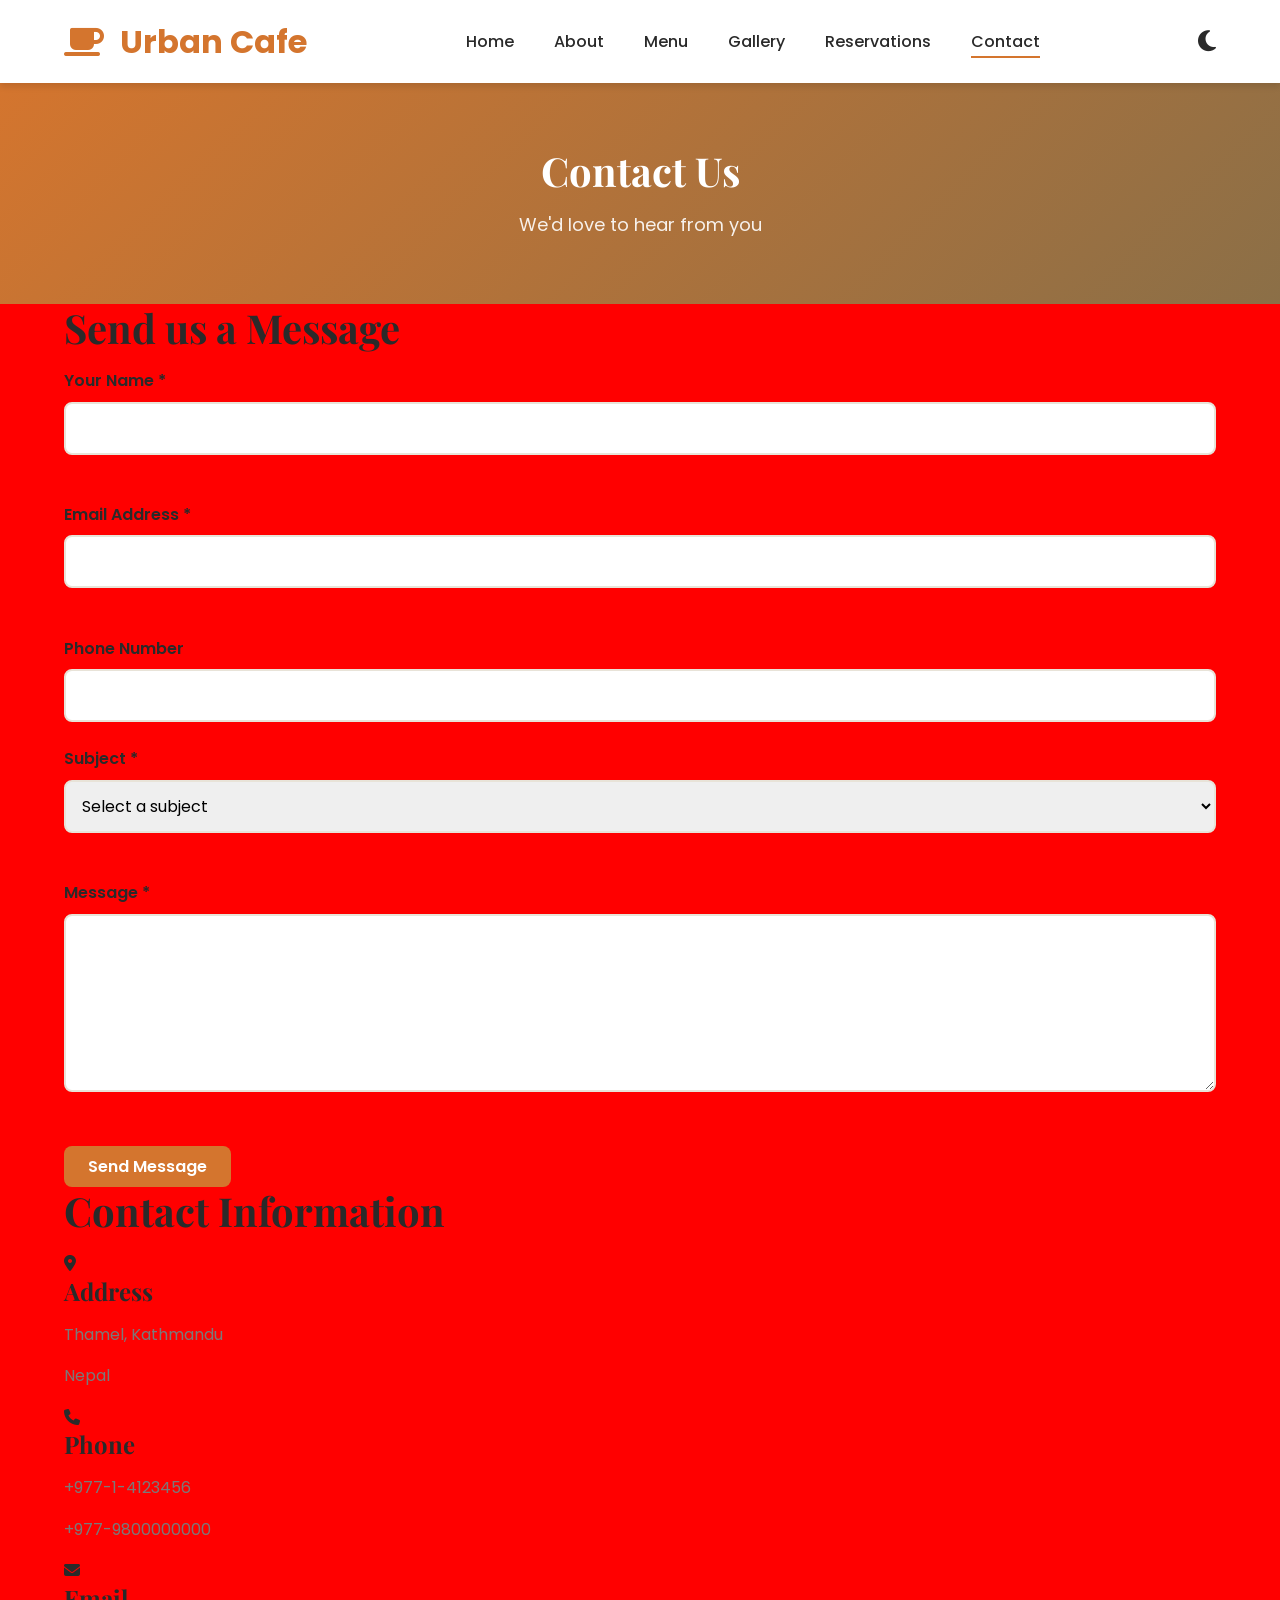
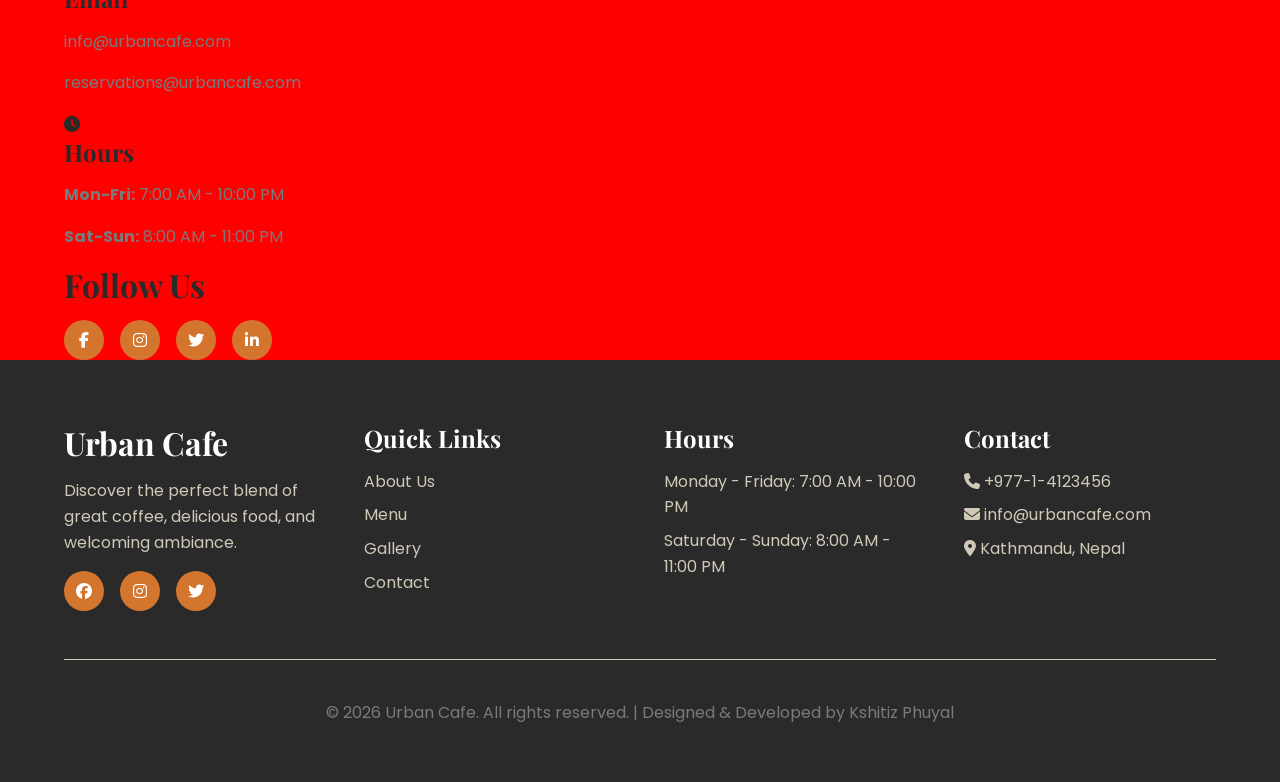
<file: contact.html>
<!DOCTYPE html>
<html lang="en">
<head>
    <meta charset="UTF-8">
    <meta name="viewport" content="width=device-width, initial-scale=1.0">
    <meta name="description" content="Contact Urban Cafe - Get in touch with us for inquiries, feedback, and more.">
    <title>Contact Us - Urban Cafe</title>
    
    <!-- Stylesheets -->
    <link rel="stylesheet" href="css/variables.css">
    <link rel="stylesheet" href="css/style.css">
    <link rel="stylesheet" href="css/responsive.css">
    <link rel="stylesheet" href="css/dark-mode.css">
    
    <!-- Font Awesome Icons -->
    <link rel="stylesheet" href="https://cdnjs.cloudflare.com/ajax/libs/font-awesome/6.4.0/css/all.min.css">
    
    <!-- Google Fonts -->
    <link rel="preconnect" href="https://fonts.googleapis.com">
    <link rel="preconnect" href="https://fonts.gstatic.com" crossorigin>
    <link href="https://fonts.googleapis.com/css2?family=Playfair+Display:wght@400;700&family=Poppins:wght@300;400;500;600;700&display=swap" rel="stylesheet">
</head>
<body>
    <!-- Navigation Bar -->
    <nav class="navbar">
        <div class="container">
            <div class="nav-wrapper">
                <div class="logo">
                    <i class="fas fa-coffee"></i>
                    <span>Urban Cafe</span>
                </div>
                
                <ul class="nav-links">
                    <li><a href="index.html">Home</a></li>
                    <li><a href="about.html">About</a></li>
                    <li><a href="menu.html">Menu</a></li>
                    <li><a href="gallery.html">Gallery</a></li>
                    <li><a href="reservations.html">Reservations</a></li>
                    <li><a href="contact.html" class="active">Contact</a></li>
                </ul>
                
                <div class="nav-right">
                    <button class="dark-mode-toggle" id="darkModeToggle">
                        <i class="fas fa-moon"></i>
                    </button>
                    <button class="hamburger" id="hamburger">
                        <span></span>
                        <span></span>
                        <span></span>
                    </button>
                </div>
            </div>
        </div>
    </nav>

    <!-- Page Header -->
    <section class="page-header">
        <h1>Contact Us</h1>
        <p>We'd love to hear from you</p>
    </section>

    <!-- Contact Section -->
    <section class="contact-section">
        <div class="container">
            <div class="contact-wrapper">
                <!-- Contact Form -->
                <div class="contact-form-wrapper">
                    <h2>Send us a Message</h2>
                    <form class="contact-form" id="contactForm">
                        <div class="form-group">
                            <label for="cname">Your Name *</label>
                            <input type="text" id="cname" name="name" required>
                            <span class="error-message" id="cnameError"></span>
                        </div>

                        <div class="form-group">
                            <label for="cemail">Email Address *</label>
                            <input type="email" id="cemail" name="email" required>
                            <span class="error-message" id="cemailError"></span>
                        </div>

                        <div class="form-group">
                            <label for="cphone">Phone Number</label>
                            <input type="tel" id="cphone" name="phone">
                        </div>

                        <div class="form-group">
                            <label for="subject">Subject *</label>
                            <select id="subject" name="subject" required>
                                <option value="">Select a subject</option>
                                <option value="general">General Inquiry</option>
                                <option value="feedback">Feedback</option>
                                <option value="complaints">Complaints</option>
                                <option value="catering">Catering Services</option>
                                <option value="events">Private Events</option>
                                <option value="other">Other</option>
                            </select>
                            <span class="error-message" id="subjectError"></span>
                        </div>

                        <div class="form-group">
                            <label for="message">Message *</label>
                            <textarea id="message" name="message" rows="6" required></textarea>
                            <span class="error-message" id="messageError"></span>
                        </div>

                        <button type="submit" class="btn btn-primary">Send Message</button>
                    </form>
                </div>

                <!-- Contact Info -->
                <div class="contact-info">
                    <h2>Contact Information</h2>
                    
                    <div class="contact-item">
                        <div class="contact-icon">
                            <i class="fas fa-map-marker-alt"></i>
                        </div>
                        <div class="contact-details">
                            <h4>Address</h4>
                            <p>Thamel, Kathmandu</p>
                            <p>Nepal</p>
                        </div>
                    </div>

                    <div class="contact-item">
                        <div class="contact-icon">
                            <i class="fas fa-phone"></i>
                        </div>
                        <div class="contact-details">
                            <h4>Phone</h4>
                            <p>+977-1-4123456</p>
                            <p>+977-9800000000</p>
                        </div>
                    </div>

                    <div class="contact-item">
                        <div class="contact-icon">
                            <i class="fas fa-envelope"></i>
                        </div>
                        <div class="contact-details">
                            <h4>Email</h4>
                            <p>info@urbancafe.com</p>
                            <p>reservations@urbancafe.com</p>
                        </div>
                    </div>

                    <div class="contact-item">
                        <div class="contact-icon">
                            <i class="fas fa-clock"></i>
                        </div>
                        <div class="contact-details">
                            <h4>Hours</h4>
                            <p><strong>Mon-Fri:</strong> 7:00 AM - 10:00 PM</p>
                            <p><strong>Sat-Sun:</strong> 8:00 AM - 11:00 PM</p>
                        </div>
                    </div>

                    <h3>Follow Us</h3>
                    <div class="social-links">
                        <a href="#" title="Facebook"><i class="fab fa-facebook-f"></i></a>
                        <a href="#" title="Instagram"><i class="fab fa-instagram"></i></a>
                        <a href="#" title="Twitter"><i class="fab fa-twitter"></i></a>
                        <a href="#" title="LinkedIn"><i class="fab fa-linkedin-in"></i></a>
                    </div>
                </div>
            </div>
        </div>
    </section>

    <!-- Footer -->
    <footer class="footer">
        <div class="container">
            <div class="footer-grid">
                <div class="footer-col">
                    <h3>Urban Cafe</h3>
                    <p>Discover the perfect blend of great coffee, delicious food, and welcoming ambiance.</p>
                    <div class="social-links">
                        <a href="#" title="Facebook"><i class="fab fa-facebook"></i></a>
                        <a href="#" title="Instagram"><i class="fab fa-instagram"></i></a>
                        <a href="#" title="Twitter"><i class="fab fa-twitter"></i></a>
                    </div>
                </div>
                
                <div class="footer-col">
                    <h4>Quick Links</h4>
                    <ul>
                        <li><a href="about.html">About Us</a></li>
                        <li><a href="menu.html">Menu</a></li>
                        <li><a href="gallery.html">Gallery</a></li>
                        <li><a href="contact.html">Contact</a></li>
                    </ul>
                </div>
                
                <div class="footer-col">
                    <h4>Hours</h4>
                    <p>Monday - Friday: 7:00 AM - 10:00 PM</p>
                    <p>Saturday - Sunday: 8:00 AM - 11:00 PM</p>
                </div>
                
                <div class="footer-col">
                    <h4>Contact</h4>
                    <p><i class="fas fa-phone"></i> +977-1-4123456</p>
                    <p><i class="fas fa-envelope"></i> info@urbancafe.com</p>
                    <p><i class="fas fa-map-marker-alt"></i> Kathmandu, Nepal</p>
                </div>
            </div>
            
            <div class="footer-bottom">
                <p>&copy; 2026 Urban Cafe. All rights reserved. | Designed & Developed by Kshitiz Phuyal</p>
            </div>
        </div>
    </footer>

    <!-- Scripts -->
    <script src="js/main.js"></script>
    <script src="js/dark-mode.js"></script>
    <script src="js/form-validation.js"></script>
</body>
</html>
</file>
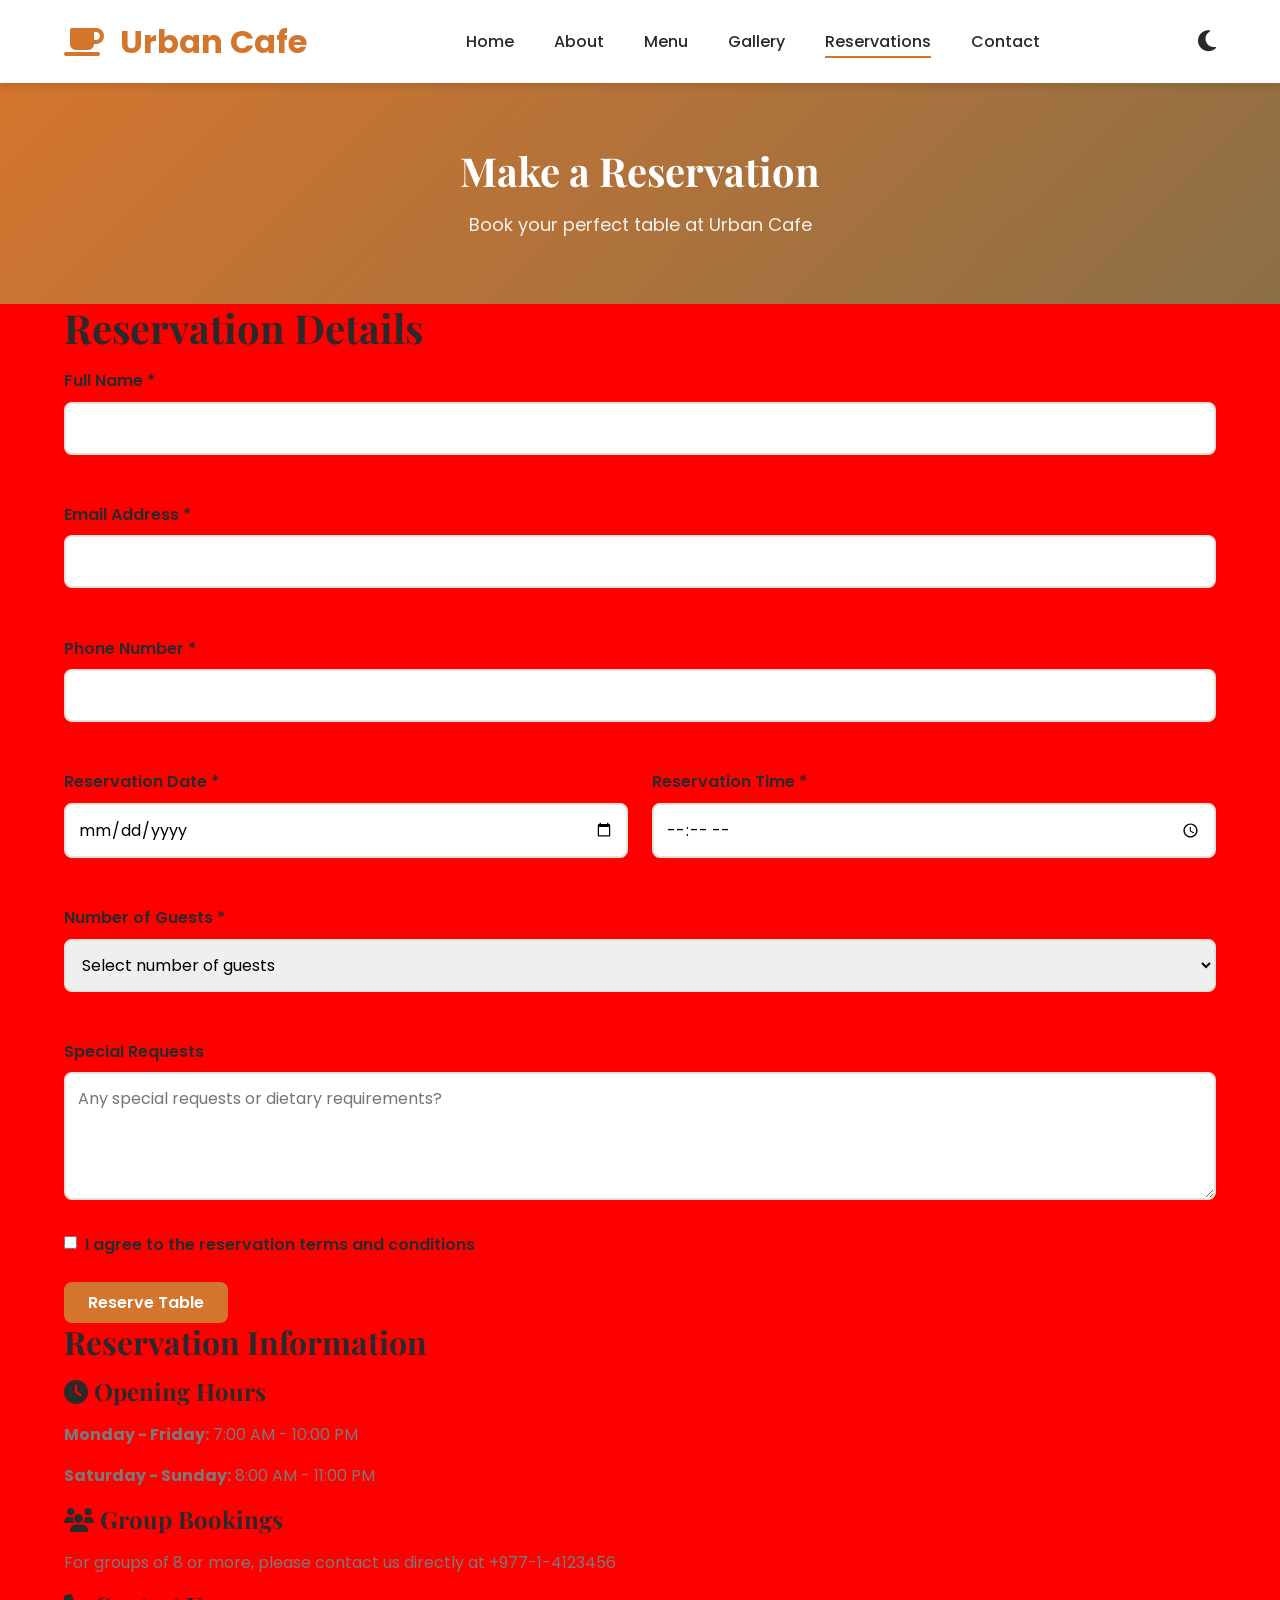
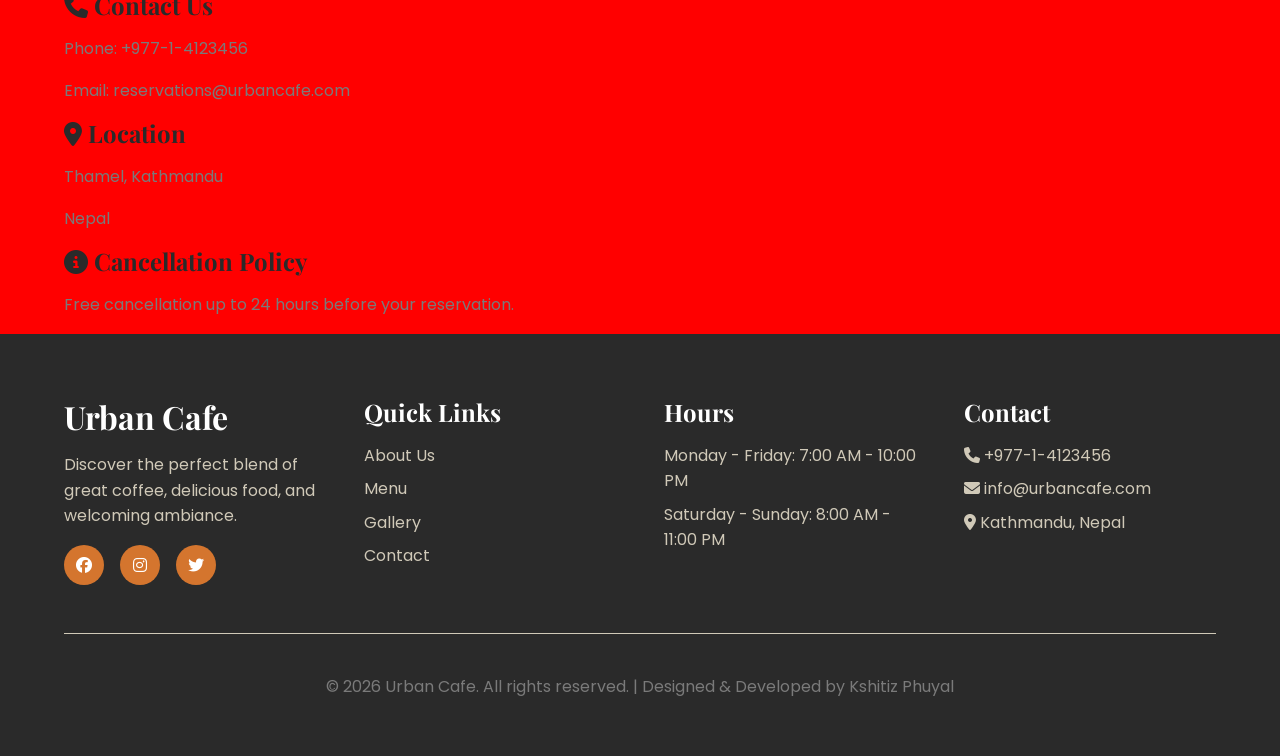
<file: reservations.html>
<!DOCTYPE html>
<html lang="en">
<head>
    <meta charset="UTF-8">
    <meta name="viewport" content="width=device-width, initial-scale=1.0">
    <meta name="description" content="Make a reservation at Urban Cafe - Book your table today!">
    <title>Reservations - Urban Cafe</title>
    
    <!-- Stylesheets -->
    <link rel="stylesheet" href="css/variables.css">
    <link rel="stylesheet" href="css/style.css">
    <link rel="stylesheet" href="css/responsive.css">
    <link rel="stylesheet" href="css/dark-mode.css">
    
    <!-- Font Awesome Icons -->
    <link rel="stylesheet" href="https://cdnjs.cloudflare.com/ajax/libs/font-awesome/6.4.0/css/all.min.css">
    
    <!-- Google Fonts -->
    <link rel="preconnect" href="https://fonts.googleapis.com">
    <link rel="preconnect" href="https://fonts.gstatic.com" crossorigin>
    <link href="https://fonts.googleapis.com/css2?family=Playfair+Display:wght@400;700&family=Poppins:wght@300;400;500;600;700&display=swap" rel="stylesheet">
</head>
<body>
    <!-- Navigation Bar -->
    <nav class="navbar">
        <div class="container">
            <div class="nav-wrapper">
                <div class="logo">
                    <i class="fas fa-coffee"></i>
                    <span>Urban Cafe</span>
                </div>
                
                <ul class="nav-links">
                    <li><a href="index.html">Home</a></li>
                    <li><a href="about.html">About</a></li>
                    <li><a href="menu.html">Menu</a></li>
                    <li><a href="gallery.html">Gallery</a></li>
                    <li><a href="reservations.html" class="active">Reservations</a></li>
                    <li><a href="contact.html">Contact</a></li>
                </ul>
                
                <div class="nav-right">
                    <button class="dark-mode-toggle" id="darkModeToggle">
                        <i class="fas fa-moon"></i>
                    </button>
                    <button class="hamburger" id="hamburger">
                        <span></span>
                        <span></span>
                        <span></span>
                    </button>
                </div>
            </div>
        </div>
    </nav>

    <!-- Page Header -->
    <section class="page-header">
        <h1>Make a Reservation</h1>
        <p>Book your perfect table at Urban Cafe</p>
    </section>

    <!-- Reservations Section -->
    <section class="reservations-section">
        <div class="container">
            <div class="reservations-wrapper">
                <!-- Reservation Form -->
                <div class="reservation-form-wrapper">
                    <h2>Reservation Details</h2>
                    <form class="reservation-form" id="reservationForm">
                        <div class="form-group">
                            <label for="name">Full Name *</label>
                            <input type="text" id="name" name="name" required>
                            <span class="error-message" id="nameError"></span>
                        </div>

                        <div class="form-group">
                            <label for="email">Email Address *</label>
                            <input type="email" id="email" name="email" required>
                            <span class="error-message" id="emailError"></span>
                        </div>

                        <div class="form-group">
                            <label for="phone">Phone Number *</label>
                            <input type="tel" id="phone" name="phone" required>
                            <span class="error-message" id="phoneError"></span>
                        </div>

                        <div class="form-row">
                            <div class="form-group">
                                <label for="date">Reservation Date *</label>
                                <input type="date" id="date" name="date" required>
                                <span class="error-message" id="dateError"></span>
                            </div>

                            <div class="form-group">
                                <label for="time">Reservation Time *</label>
                                <input type="time" id="time" name="time" required>
                                <span class="error-message" id="timeError"></span>
                            </div>
                        </div>

                        <div class="form-group">
                            <label for="guests">Number of Guests *</label>
                            <select id="guests" name="guests" required>
                                <option value="">Select number of guests</option>
                                <option value="1">1 Guest</option>
                                <option value="2">2 Guests</option>
                                <option value="3">3 Guests</option>
                                <option value="4">4 Guests</option>
                                <option value="5">5 Guests</option>
                                <option value="6">6 Guests</option>
                                <option value="7">7 Guests</option>
                                <option value="8">8+ Guests (Contact us)</option>
                            </select>
                            <span class="error-message" id="guestsError"></span>
                        </div>

                        <div class="form-group">
                            <label for="requests">Special Requests</label>
                            <textarea id="requests" name="requests" rows="4" placeholder="Any special requests or dietary requirements?"></textarea>
                        </div>

                        <div class="form-group checkbox">
                            <input type="checkbox" id="terms" name="terms">
                            <label for="terms">I agree to the reservation terms and conditions</label>
                            <span class="error-message" id="termsError"></span>
                        </div>

                        <button type="submit" class="btn btn-primary">Reserve Table</button>
                    </form>
                </div>

                <!-- Info Box -->
                <div class="reservation-info">
                    <h3>Reservation Information</h3>
                    
                    <div class="info-card">
                        <h4><i class="fas fa-clock"></i> Opening Hours</h4>
                        <p><strong>Monday - Friday:</strong> 7:00 AM - 10:00 PM</p>
                        <p><strong>Saturday - Sunday:</strong> 8:00 AM - 11:00 PM</p>
                    </div>

                    <div class="info-card">
                        <h4><i class="fas fa-users"></i> Group Bookings</h4>
                        <p>For groups of 8 or more, please contact us directly at +977-1-4123456</p>
                    </div>

                    <div class="info-card">
                        <h4><i class="fas fa-phone"></i> Contact Us</h4>
                        <p>Phone: +977-1-4123456</p>
                        <p>Email: reservations@urbancafe.com</p>
                    </div>

                    <div class="info-card">
                        <h4><i class="fas fa-map-marker-alt"></i> Location</h4>
                        <p>Thamel, Kathmandu</p>
                        <p>Nepal</p>
                    </div>

                    <div class="info-card">
                        <h4><i class="fas fa-info-circle"></i> Cancellation Policy</h4>
                        <p>Free cancellation up to 24 hours before your reservation.</p>
                    </div>
                </div>
            </div>
        </div>
    </section>

    <!-- Footer -->
    <footer class="footer">
        <div class="container">
            <div class="footer-grid">
                <div class="footer-col">
                    <h3>Urban Cafe</h3>
                    <p>Discover the perfect blend of great coffee, delicious food, and welcoming ambiance.</p>
                    <div class="social-links">
                        <a href="#" title="Facebook"><i class="fab fa-facebook"></i></a>
                        <a href="#" title="Instagram"><i class="fab fa-instagram"></i></a>
                        <a href="#" title="Twitter"><i class="fab fa-twitter"></i></a>
                    </div>
                </div>
                
                <div class="footer-col">
                    <h4>Quick Links</h4>
                    <ul>
                        <li><a href="about.html">About Us</a></li>
                        <li><a href="menu.html">Menu</a></li>
                        <li><a href="gallery.html">Gallery</a></li>
                        <li><a href="contact.html">Contact</a></li>
                    </ul>
                </div>
                
                <div class="footer-col">
                    <h4>Hours</h4>
                    <p>Monday - Friday: 7:00 AM - 10:00 PM</p>
                    <p>Saturday - Sunday: 8:00 AM - 11:00 PM</p>
                </div>
                
                <div class="footer-col">
                    <h4>Contact</h4>
                    <p><i class="fas fa-phone"></i> +977-1-4123456</p>
                    <p><i class="fas fa-envelope"></i> info@urbancafe.com</p>
                    <p><i class="fas fa-map-marker-alt"></i> Kathmandu, Nepal</p>
                </div>
            </div>
            
            <div class="footer-bottom">
                <p>&copy; 2026 Urban Cafe. All rights reserved. | Designed & Developed by Kshitiz Phuyal</p>
            </div>
        </div>
    </footer>

    <!-- Scripts -->
    <script src="js/main.js"></script>
    <script src="js/dark-mode.js"></script>
    <script src="js/form-validation.js"></script>
</body>
</html>
</file>
<file: css/variables.css>
/* CSS Variables - Color Scheme & Spacing */
:root {
    /* Primary Colors */
    --color-primary: #D4752E;
    --color-primary-light: #E8934B;
    --color-primary-dark: #B85A1F;
    
    /* Secondary Colors */
    --color-secondary: #8B6F47;
    --color-secondary-light: #A08960;
    --color-secondary-dark: #6B5535;
    
    /* Neutral Colors */
    --color-light: #F5F1E8;
    --color-light-gray: #E8E3D8;
    --color-gray: #D0C9B8;
    --color-dark-gray: #7A7A7A;
    --color-dark: #2A2A2A;
    --color-black: #000000;
    --color-white: #FFFFFF;
    
    /* Accent Colors */
    --color-success: #27AE60;
    --color-warning: #F39C12;
    --color-error: #E74C3C;
    --color-info: #3498DB;
    
    /* Typography */
    --font-heading: 'Playfair Display', serif;
    --font-body: 'Poppins', sans-serif;
    
    /* Font Sizes */
    --font-size-xs: 0.75rem;
    --font-size-sm: 0.875rem;
    --font-size-base: 1rem;
    --font-size-lg: 1.125rem;
    --font-size-xl: 1.5rem;
    --font-size-2xl: 2rem;
    --font-size-3xl: 2.5rem;
    --font-size-4xl: 3rem;
    
    /* Spacing */
    --spacing-xs: 0.25rem;
    --spacing-sm: 0.5rem;
    --spacing-md: 1rem;
    --spacing-lg: 1.5rem;
    --spacing-xl: 2rem;
    --spacing-2xl: 2.5rem;
    --spacing-3xl: 3rem;
    --spacing-4xl: 4rem;
    
    /* Shadows */
    --shadow-sm: 0 1px 2px rgba(0, 0, 0, 0.05);
    --shadow-md: 0 4px 6px rgba(0, 0, 0, 0.1);
    --shadow-lg: 0 10px 15px rgba(0, 0, 0, 0.1);
    --shadow-xl: 0 20px 25px rgba(0, 0, 0, 0.1);
    
    /* Transitions */
    --transition-fast: 150ms ease-in-out;
    --transition-normal: 300ms ease-in-out;
    --transition-slow: 500ms ease-in-out;
    
    /* Border Radius */
    --radius-sm: 0.25rem;
    --radius-md: 0.5rem;
    --radius-lg: 1rem;
    --radius-xl: 1.5rem;
    --radius-full: 9999px;
}

/* Dark Mode Variables */
body.dark-mode {
    --color-light: #1F1F1F;
    --color-light-gray: #2A2A2A;
    --color-gray: #404040;
    --color-dark: #E8E3D8;
    --color-white: #1F1F1F;
}
</file>
<file: css/style.css>
body {
    background: red !important;
}/* Global Styles */
* {
    margin: 0;
    padding: 0;
    box-sizing: border-box;
}

html {
    scroll-behavior: smooth;
}

body {
    font-family: var(--font-body);
    font-size: var(--font-size-base);
    line-height: 1.6;
    color: var(--color-dark);
    background-color: var(--color-light);
    transition: background-color var(--transition-normal), color var(--transition-normal);
}

/* Container */
.container {
    max-width: 1200px;
    margin: 0 auto;
    padding: 0 var(--spacing-lg);
}

/* Typography */
h1, h2, h3, h4, h5, h6 {
    font-family: var(--font-heading);
    font-weight: 700;
    line-height: 1.2;
    color: var(--color-dark);
    margin-bottom: var(--spacing-md);
}

h1 { font-size: var(--font-size-4xl); }
h2 { font-size: var(--font-size-3xl); }
h3 { font-size: var(--font-size-2xl); }
h4 { font-size: var(--font-size-xl); }
h5 { font-size: var(--font-size-lg); }
h6 { font-size: var(--font-size-base); }

p {
    margin-bottom: var(--spacing-md);
    color: var(--color-dark-gray);
}

a {
    color: var(--color-primary);
    text-decoration: none;
    transition: color var(--transition-fast);
}

a:hover {
    color: var(--color-primary-dark);
}

/* Navigation Bar */
.navbar {
    background-color: var(--color-white);
    box-shadow: var(--shadow-md);
    position: sticky;
    top: 0;
    z-index: 1000;
    transition: background-color var(--transition-normal);
}

.nav-wrapper {
    display: flex;
    justify-content: space-between;
    align-items: center;
    padding: var(--spacing-md) 0;
}

.logo {
    display: flex;
    align-items: center;
    gap: var(--spacing-md);
    font-size: var(--font-size-2xl);
    font-weight: 700;
    color: var(--color-primary);
}

.logo i {
    font-size: var(--font-size-2xl);
}

.nav-links {
    display: flex;
    list-style: none;
    gap: var(--spacing-2xl);
}

.nav-links a {
    font-weight: 500;
    position: relative;
    color: var(--color-dark);
}

.nav-links a::after {
    content: '';
    position: absolute;
    bottom: -5px;
    left: 0;
    width: 0;
    height: 2px;
    background-color: var(--color-primary);
    transition: width var(--transition-fast);
}

.nav-links a:hover::after,
.nav-links a.active::after {
    width: 100%;
}

.nav-right {
    display: flex;
    align-items: center;
    gap: var(--spacing-lg);
}

.dark-mode-toggle {
    background: none;
    border: none;
    cursor: pointer;
    font-size: var(--font-size-xl);
    color: var(--color-dark);
    transition: color var(--transition-fast);
}

.dark-mode-toggle:hover {
    color: var(--color-primary);
}

.hamburger {
    display: none;
    flex-direction: column;
    background: none;
    border: none;
    cursor: pointer;
    gap: 5px;
}

.hamburger span {
    width: 25px;
    height: 3px;
    background-color: var(--color-dark);
    border-radius: var(--radius-full);
    transition: all var(--transition-fast);
}

/* Buttons */
.btn {
    display: inline-block;
    padding: var(--spacing-sm) var(--spacing-lg);
    border: none;
    border-radius: var(--radius-md);
    font-family: var(--font-body);
    font-size: var(--font-size-base);
    font-weight: 600;
    text-align: center;
    cursor: pointer;
    transition: all var(--transition-fast);
    text-decoration: none;
}

.btn-primary {
    background-color: var(--color-primary);
    color: var(--color-white);
}

.btn-primary:hover {
    background-color: var(--color-primary-dark);
    transform: translateY(-2px);
    box-shadow: var(--shadow-lg);
}

.btn-secondary {
    background-color: transparent;
    color: var(--color-primary);
    border: 2px solid var(--color-primary);
}

.btn-secondary:hover {
    background-color: var(--color-primary);
    color: var(--color-white);
}

/* Hero Section */
.hero {
    background: linear-gradient(135deg, rgba(212, 117, 46, 0.8), rgba(139, 111, 71, 0.8)), 
                url('https://images.unsplash.com/photo-1493857671505-72967e2e2760?w=1200&h=600&fit=crop');
    background-size: cover;
    background-position: center;
    background-attachment: fixed;
    height: 600px;
    display: flex;
    align-items: center;
    justify-content: center;
    color: var(--color-white);
    text-align: center;
    padding: var(--spacing-4xl) var(--spacing-lg);
}

.hero-content h1 {
    color: var(--color-white);
    font-size: 3.5rem;
    margin-bottom: var(--spacing-md);
}

.hero-content p {
    color: var(--color-light);
    font-size: var(--font-size-xl);
    margin-bottom: var(--spacing-2xl);
}

.hero-buttons {
    display: flex;
    gap: var(--spacing-lg);
    justify-content: center;
    flex-wrap: wrap;
}

/* Sections */
.featured-section,
.offers-section,
.testimonials-section,
.newsletter-section {
    padding: var(--spacing-4xl) var(--spacing-lg);
}

.featured-section {
    background-color: var(--color-light);
}

.offers-section {
    background-color: var(--color-white);
}

.testimonials-section {
    background-color: var(--color-light-gray);
}

.newsletter-section {
    background: linear-gradient(135deg, var(--color-primary), var(--color-secondary));
    color: var(--color-white);
    text-align: center;
}

.newsletter-section h2 {
    color: var(--color-white);
}

.newsletter-form {
    display: flex;
    gap: var(--spacing-md);
    max-width: 500px;
    margin: var(--spacing-2xl) auto 0;
    flex-wrap: wrap;
    justify-content: center;
}

.newsletter-form input {
    flex: 1;
    min-width: 250px;
    padding: var(--spacing-sm) var(--spacing-lg);
    border: none;
    border-radius: var(--radius-md);
    font-family: var(--font-body);
}

/* Section Headers */
.featured-section > .container > h2,
.offers-section > .container > h2,
.testimonials-section > .container > h2,
.newsletter-section h2 {
    text-align: center;
    margin-bottom: var(--spacing-lg);
}

.section-subtitle {
    text-align: center;
    color: var(--color-dark-gray);
    font-size: var(--font-size-lg);
    margin-bottom: var(--spacing-3xl);
}

/* Featured Grid */
.featured-grid {
    display: grid;
    grid-template-columns: repeat(auto-fit, minmax(250px, 1fr));
    gap: var(--spacing-2xl);
    margin-bottom: var(--spacing-3xl);
}

.featured-card {
    background: var(--color-white);
    border-radius: var(--radius-lg);
    overflow: hidden;
    box-shadow: var(--shadow-md);
    transition: all var(--transition-normal);
    cursor: pointer;
}

.featured-card:hover {
    transform: translateY(-10px);
    box-shadow: var(--shadow-xl);
}

.featured-card img {
    width: 100%;
    height: 200px;
    object-fit: cover;
}

.featured-card-content {
    padding: var(--spacing-lg);
}

.featured-card h3 {
    font-size: var(--font-size-xl);
    margin-bottom: var(--spacing-sm);
}

.featured-card p {
    color: var(--color-dark-gray);
    margin-bottom: var(--spacing-md);
}

.featured-price {
    font-size: var(--font-size-lg);
    color: var(--color-primary);
    font-weight: 700;
}

/* Offers Grid */
.offers-grid {
    display: grid;
    grid-template-columns: repeat(auto-fit, minmax(200px, 1fr));
    gap: var(--spacing-2xl);
}

.offer-card {
    background: linear-gradient(135deg, var(--color-primary-light), var(--color-primary));
    color: var(--color-white);
    padding: var(--spacing-2xl);
    border-radius: var(--radius-lg);
    text-align: center;
    transition: all var(--transition-normal);
}

.offer-card:hover {
    transform: translateY(-5px);
    box-shadow: var(--shadow-lg);
}

.offer-icon {
    font-size: 3rem;
    margin-bottom: var(--spacing-md);
}

.offer-card h3 {
    color: var(--color-white);
    font-size: var(--font-size-xl);
}

.offer-card p {
    color: rgba(255, 255, 255, 0.9);
    margin-bottom: 0;
}

/* Testimonials Grid */
.testimonials-grid {
    display: grid;
    grid-template-columns: repeat(auto-fit, minmax(280px, 1fr));
    gap: var(--spacing-2xl);
}

.testimonial-card {
    background: var(--color-white);
    padding: var(--spacing-2xl);
    border-radius: var(--radius-lg);
    box-shadow: var(--shadow-md);
}

.testimonial-header {
    display: flex;
    align-items: center;
    gap: var(--spacing-md);
    margin-bottom: var(--spacing-lg);
}

.testimonial-avatar {
    width: 50px;
    height: 50px;
    border-radius: 50%;
    object-fit: cover;
}

.testimonial-author h4 {
    margin-bottom: 0;
    font-size: var(--font-size-base);
}

.testimonial-author p {
    font-size: var(--font-size-sm);
    color: var(--color-dark-gray);
    margin-bottom: 0;
}

.testimonial-rating {
    color: #FFD700;
    margin-bottom: var(--spacing-md);
}

.testimonial-text {
    color: var(--color-dark-gray);
    font-style: italic;
}

/* Page Header */
.page-header {
    background: linear-gradient(135deg, var(--color-primary), var(--color-secondary));
    color: var(--color-white);
    padding: var(--spacing-4xl) var(--spacing-lg);
    text-align: center;
}

.page-header h1 {
    color: var(--color-white);
    font-size: var(--font-size-3xl);
}

.page-header p {
    color: rgba(255, 255, 255, 0.9);
    font-size: var(--font-size-lg);
    margin-bottom: 0;
}

/* About Section */
.about-section {
    padding: var(--spacing-4xl) var(--spacing-lg);
}

.about-grid {
    display: grid;
    grid-template-columns: 1fr 1fr;
    gap: var(--spacing-3xl);
    align-items: center;
    margin-bottom: var(--spacing-4xl);
}

.about-image img {
    width: 100%;
    border-radius: var(--radius-lg);
    box-shadow: var(--shadow-lg);
}

.mission-values {
    display: grid;
    grid-template-columns: repeat(3, 1fr);
    gap: var(--spacing-2xl);
    margin: var(--spacing-4xl) 0;
}

.mission-card {
    background: var(--color-light);
    padding: var(--spacing-2xl);
    border-radius: var(--radius-lg);
    text-align: center;
    transition: all var(--transition-normal);
}

.mission-card:hover {
    transform: translateY(-5px);
    box-shadow: var(--shadow-lg);
}

.card-icon {
    font-size: 2.5rem;
    color: var(--color-primary);
    margin-bottom: var(--spacing-md);
}

.section-title {
    text-align: center;
    font-size: var(--font-size-3xl);
    margin: var(--spacing-3xl) 0 var(--spacing-2xl);
}

/* Team Grid */
.team-grid {
    display: grid;
    grid-template-columns: repeat(auto-fit, minmax(200px, 1fr));
    gap: var(--spacing-2xl);
    margin-bottom: var(--spacing-4xl);
}

.team-card {
    text-align: center;
    background: var(--color-white);
    padding: var(--spacing-2xl);
    border-radius: var(--radius-lg);
    box-shadow: var(--shadow-md);
    transition: all var(--transition-normal);
}

.team-card:hover {
    box-shadow: var(--shadow-lg);
    transform: translateY(-5px);
}

.team-card img {
    width: 120px;
    height: 120px;
    border-radius: 50%;
    object-fit: cover;
    margin-bottom: var(--spacing-md);
}

.team-card h3 {
    font-size: var(--font-size-lg);
    margin-bottom: var(--spacing-sm);
}

.team-position {
    color: var(--color-primary);
    font-weight: 600;
    margin-bottom: var(--spacing-md);
}

/* Stats Section */
.stats-section {
    display: grid;
    grid-template-columns: repeat(4, 1fr);
    gap: var(--spacing-2xl);
    margin: var(--spacing-4xl) 0;
}

.stat-card {
    background: linear-gradient(135deg, var(--color-primary), var(--color-secondary));
    color: var(--color-white);
    padding: var(--spacing-2xl);
    border-radius: var(--radius-lg);
    text-align: center;
}

.stat-card h3 {
    color: var(--color-white);
    font-size: 2.5rem;
    margin-bottom: var(--spacing-md);
}

.stat-card p {
    color: rgba(255, 255, 255, 0.9);
    font-size: var(--font-size-lg);
    margin-bottom: 0;
}

/* Footer */
.footer {
    background-color: var(--color-dark);
    color: var(--color-light);
    padding: var(--spacing-4xl) var(--spacing-lg) var(--spacing-2xl);
}

.footer-grid {
    display: grid;
    grid-template-columns: repeat(4, 1fr);
    gap: var(--spacing-3xl);
    margin-bottom: var(--spacing-3xl);
}

.footer-col h3,
.footer-col h4 {
    color: var(--color-white);
    margin-bottom: var(--spacing-md);
}

.footer-col p {
    color: var(--color-gray);
    margin-bottom: var(--spacing-sm);
}

.footer-col ul {
    list-style: none;
}

.footer-col ul li {
    margin-bottom: var(--spacing-sm);
}

.footer-col ul a {
    color: var(--color-gray);
    transition: color var(--transition-fast);
}

.footer-col ul a:hover {
    color: var(--color-primary);
}

.social-links {
    display: flex;
    gap: var(--spacing-md);
    margin-top: var(--spacing-md);
}

.social-links a {
    display: inline-flex;
    align-items: center;
    justify-content: center;
    width: 40px;
    height: 40px;
    background-color: var(--color-primary);
    color: var(--color-white);
    border-radius: 50%;
    transition: all var(--transition-fast);
}

.social-links a:hover {
    background-color: var(--color-primary-dark);
    transform: translateY(-3px);
}

.footer-bottom {
    border-top: 1px solid var(--color-gray);
    padding-top: var(--spacing-2xl);
    text-align: center;
    color: var(--color-gray);
}
</file>
<file: css/responsive.css>
/* Responsive Design - Tablets */
@media (max-width: 1024px) {
    .container {
        padding: 0 var(--spacing-md);
    }

    h1 { font-size: 2.5rem; }
    h2 { font-size: 2rem; }
    h3 { font-size: 1.5rem; }

    .hero-content h1 {
        font-size: 2.5rem;
    }

    .featured-grid {
        grid-template-columns: repeat(2, 1fr);
    }

    .offers-grid {
        grid-template-columns: repeat(2, 1fr);
    }

    .mission-values {
        grid-template-columns: 1fr;
    }

    .stats-section {
        grid-template-columns: repeat(2, 1fr);
    }

    .footer-grid {
        grid-template-columns: repeat(2, 1fr);
    }

    .about-grid {
        grid-template-columns: 1fr;
    }

    .menu-grid {
        grid-template-columns: repeat(2, 1fr) !important;
    }

    .gallery-grid {
        grid-template-columns: repeat(2, 1fr) !important;
    }
}

/* Responsive Design - Mobile */
@media (max-width: 768px) {
    .nav-links {
        gap: var(--spacing-lg);
    }

    .hamburger {
        display: flex;
    }

    .nav-links {
        display: none;
    }

    .nav-links.active {
        display: flex;
        position: absolute;
        top: 70px;
        left: 0;
        width: 100%;
        flex-direction: column;
        background-color: var(--color-white);
        padding: var(--spacing-lg);
        box-shadow: var(--shadow-md);
        gap: 0;
    }

    .nav-links.active li {
        padding: var(--spacing-md) 0;
        border-bottom: 1px solid var(--color-light-gray);
    }

    .hero {
        height: 400px;
        background-attachment: scroll;
    }

    .hero-content h1 {
        font-size: 1.8rem;
    }

    .hero-content p {
        font-size: var(--font-size-base);
    }

    .hero-buttons {
        flex-direction: column;
        gap: var(--spacing-md);
    }

    .featured-section,
    .offers-section,
    .testimonials-section,
    .newsletter-section {
        padding: var(--spacing-2xl) var(--spacing-lg);
    }

    .featured-grid,
    .testimonials-grid {
        grid-template-columns: 1fr;
    }

    .offers-grid {
        grid-template-columns: 1fr;
    }

    .mission-values {
        grid-template-columns: 1fr;
    }

    .stats-section {
        grid-template-columns: 1fr;
    }

    .footer-grid {
        grid-template-columns: 1fr;
    }

    .page-header {
        padding: var(--spacing-2xl) var(--spacing-lg);
    }

    .page-header h1 {
        font-size: var(--font-size-2xl);
    }

    .page-header p {
        font-size: var(--font-size-base);
    }

    .menu-filters {
        flex-wrap: wrap;
        justify-content: center;
    }

    .menu-grid {
        grid-template-columns: 1fr !important;
    }

    .gallery-grid {
        grid-template-columns: 1fr !important;
    }

    .newsletter-form {
        flex-direction: column;
    }

    .newsletter-form input {
        min-width: 100%;
    }

    .team-grid {
        grid-template-columns: repeat(2, 1fr);
    }

    .contact-wrapper {
        grid-template-columns: 1fr !important;
    }

    .reservation-form-wrapper {
        grid-column: 1 !important;
    }

    .reservation-info {
        grid-column: 1 !important;
    }

    .form-row {
        flex-direction: column;
    }

    .about-grid {
        grid-template-columns: 1fr;
    }
}

/* Responsive Design - Small Mobile */
@media (max-width: 480px) {
    :root {
        --spacing-lg: 1rem;
        --spacing-xl: 1.5rem;
    }

    .logo span {
        display: none;
    }

    h1 { font-size: 1.8rem; }
    h2 { font-size: 1.5rem; }
    h3 { font-size: 1.2rem; }

    .hero {
        height: 300px;
    }

    .hero-content h1 {
        font-size: 1.5rem;
    }

    .hero-content p {
        font-size: var(--font-size-sm);
    }

    .btn {
        width: 100%;
    }

    .featured-grid {
        grid-template-columns: 1fr;
    }

    .team-grid {
        grid-template-columns: 1fr;
    }

    .footer-grid {
        grid-template-columns: 1fr;
    }

    .hero-buttons {
        gap: var(--spacing-sm);
    }

    .error-code {
        font-size: 4rem;
    }

    .error-section h1 {
        font-size: 1.5rem;
    }
}

/* Print Media */
@media print {
    .navbar,
    .footer {
        display: none;
    }
}
</file>
<file: css/dark-mode.css>
/* Dark Mode Styles */
body.dark-mode {
    background-color: #1F1F1F;
    color: #E8E3D8;
}

body.dark-mode .navbar {
    background-color: #2A2A2A;
    box-shadow: 0 4px 6px rgba(0, 0, 0, 0.3);
}

body.dark-mode .nav-links a {
    color: #E8E3D8;
}

body.dark-mode .featured-card,
body.dark-mode .testimonial-card,
body.dark-mode .team-card {
    background-color: #2A2A2A;
    box-shadow: 0 4px 6px rgba(0, 0, 0, 0.3);
}

body.dark-mode .featured-card h3,
body.dark-mode .testimonial-card h4,
body.dark-mode .team-card h3 {
    color: #E8E3D8;
}

body.dark-mode .featured-card p,
body.dark-mode .testimonial-text {
    color: #B0A89D;
}

body.dark-mode .mission-card {
    background-color: #2A2A2A;
}

body.dark-mode .mission-card h3 {
    color: #E8E3D8;
}

body.dark-mode .mission-card p {
    color: #B0A89D;
}

body.dark-mode .footer {
    background-color: #0F0F0F;
    color: #B0A89D;
}

body.dark-mode .footer-col h3,
body.dark-mode .footer-col h4 {
    color: #E8E3D8;
}

body.dark-mode .footer-col p,
body.dark-mode .footer-col a {
    color: #B0A89D;
}

body.dark-mode .footer-col a:hover {
    color: #D4752E;
}

body.dark-mode h1,
body.dark-mode h2,
body.dark-mode h3,
body.dark-mode h4,
body.dark-mode h5,
body.dark-mode h6 {
    color: #E8E3D8;
}

body.dark-mode p {
    color: #B0A89D;
}

body.dark-mode a {
    color: #E8934B;
}

body.dark-mode a:hover {
    color: #D4752E;
}

body.dark-mode input,
body.dark-mode textarea,
body.dark-mode select {
    background-color: #2A2A2A;
    color: #E8E3D8;
    border: 1px solid #404040;
}

body.dark-mode input::placeholder,
body.dark-mode textarea::placeholder {
    color: #7A7A7A;
}

body.dark-mode .form-group label {
    color: #E8E3D8;
}

body.dark-mode .error-message {
    color: #FF6B6B;
}

body.dark-mode .success-message {
    color: #51CF66;
}

/* Dark Mode Moon Icon */
body.dark-mode .dark-mode-toggle i::before {
    content: '\f185'; /* Sun icon */
}

body.dark-mode .dark-mode-toggle {
    color: #D4752E;
}

/* Smooth transitions for dark mode */
body,
body.dark-mode {
    transition: background-color 0.3s ease, color 0.3s ease;
}

body * {
    transition: background-color 0.3s ease, color 0.3s ease, border-color 0.3s ease;
}
</file>
